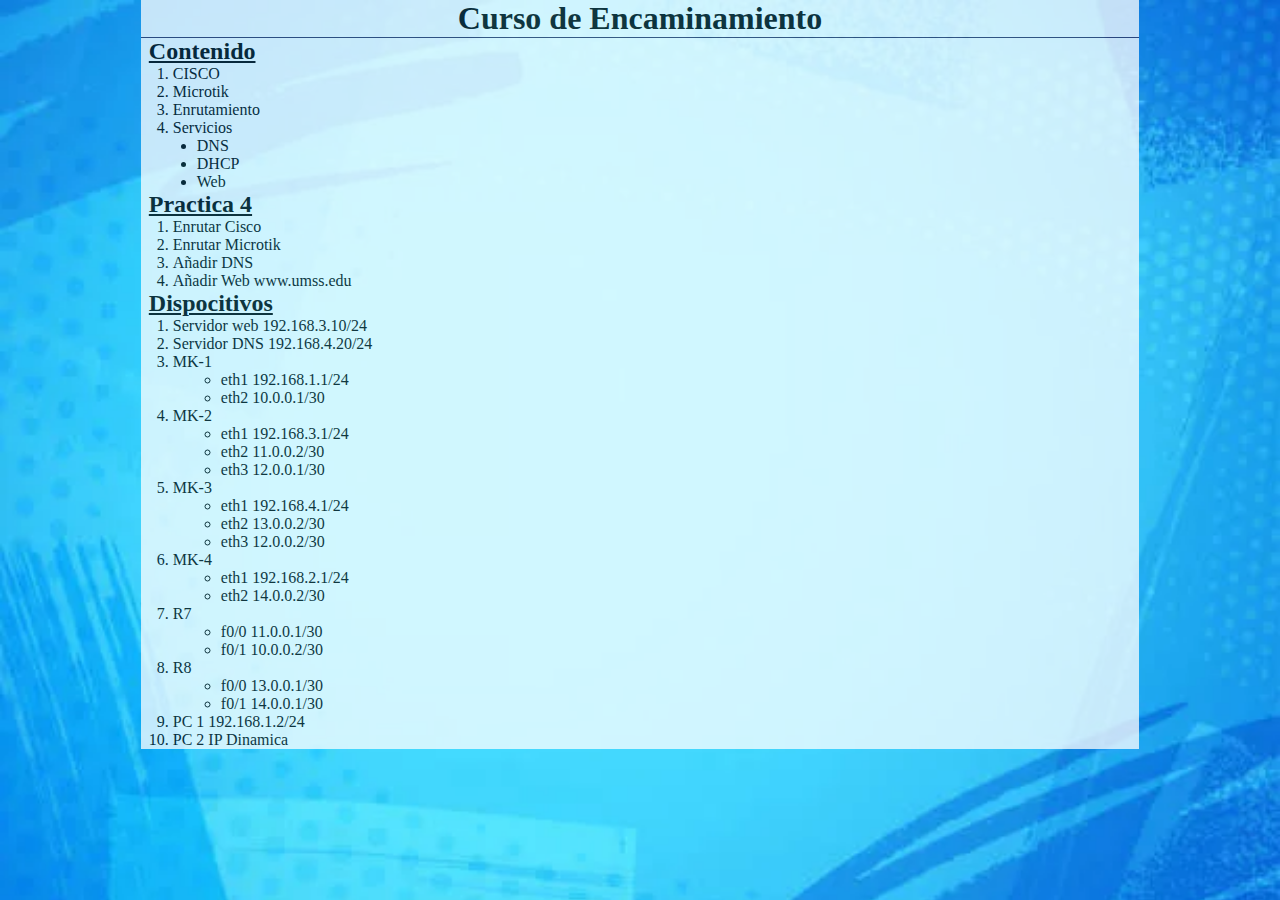
<file: helper_files/index.html>
<!DOCTYPE html>
<html lang="en">
    <head>
        <meta charset="UTF-8" />
        <meta name="viewport" content="width=device-width, initial-scale=1.0" />
        <title>Redes</title>
        <style>
            * {
                padding: 0;
                margin: 0;
                box-sizing: border-box;    
            }
            body {
                background-image: url("data:image/webp;base64, UklGRpwyAABXRUJQVlA4IJAyAAAQEwGdASpkArABPlEmj0YjoiEhJLXqEHAKCWduiHM4P/RZnUAWoXcD9YfzThU36TyLXL/5dvfnm+Zr+c9FP/m8hn6VhRnZtZcJpgH4AfRD0b8f/8/5XroYVXZufH8t33vS9/Zf/x60nSB53XTyN18yCOZf5tzM3+H+u5PTlH///6/al3T8LaEHbR8unn5Ni73WBUZ3Z6vpBW/kqQ5aPunYLv91xugblq1BgN1rTPr6Zkg6v62Pvx67NpxWxcP6nWxgt6T7TsU+ZwrcBuO8CrzNfe6vAOlXPHZ/gwIPeeT0zGJxiZVNIiYNVON09q5pbxV/6txfm2JK/JNm+ebmlyDsGoG8vNHn+3ShsD2I4ESqET/fnyymEaSMZoFo0PRtzrsWHxv02k2Fr+uMJCKJM6DKFhZ5wkVR4QUSrgSRMEtcE5Q/[base64]/+tAwfIDlQbcYa3w3E1tDbXopE79PeFVFHG6lgqzCyzV11gJSbdxqdl+2kkZs3kczNifoq8WGE7fYcOZzq8gnTWqp5lqCIajh8jfz18OMb/[base64]/FJLUXp4V3VkRnpAadaW7HoKsCmxqocxeP78x8QvSvzrgdL37Eiw6LlmmdPtTYFPjOnO/yQaLIbEh7gY3zigimZkxIMxb3452ZzudSQ4NvTBxoios/+5XZuU0KVeH0DGrwZ59PXJE92NxWGue+dJGUexbgKAqRzphYYVxP/nKNJNUM/0tPsd336SQ+ogvuipfNutKO5+pn3FAw8vTWA2BSzCesRoiLVx0SFQxWyFU/RJ+5/+R68cu8pRlIHKnhN71RLuNHLYJU48V/4V+Gi7tIHbBSxse+VYAtX7hU1Xvvp0UPwe5WQK6Apszed9bGhAN4psl59NKQPRIZvMsl+uGPK8SzO3BkHaCKMxJHuGI6/X6Phl2E26WYhrmIWVpGiItXJcAO4kmuiDXObptc7K9kOa/zkektEmfeQfntPHXGNSXYtPYJcZGbzvrY0P1cC/4BoNFdH/UdTTO/7W81Qu0Cd78qcqhY6iIPPWC0dpeCHYNhhqO0ytcjmo1cdCABEYBqRcfzcHqOK7urcA9NsohRlBQOjLakm4Zrv+qHN/QQS5cm80DcaIi1cdD5QAIlog43xWW8mCVJFHAhq3CZG5OXt3KG+XLb9lpRQI9vLXAfcjm6pVZnnfWxsUikUD9cxSHZ4aLAyZujlGROvRr4PYa1fZAB/[base64]/O7QjCf7v2J/66VKMD0v9oQE2m375MDIl/uvyYmXSjPjCA1CnuX1ubVN0/ZZvnejW6sxt5w9ZtOsj3JifkAI+m6by5Ra795bcqURwSv0eb9qvB4/+zqkyXb/tD83XgwHKEEjMmiv1WsUIYOi72RpF1YCaj6SOqJCAJPn8uOpW2h7bSVObzDrmzEWijgDvkI2kRVBqmbyIHHpJSBGjR8RHKewU1P9Mzc/KOC0aSYH6QQ8baU2c/xXpMiud9gdWVVM+Wwnh3uv+INbIaI/ZXe5vrNPgYfcws+aUJb7xo+X5hPl9UMecnAbQO40JB8nXr01JAfEcfHoNUPvlO3H4Fe3HHjH/ewRAe103oFggG0xdOyl5c49XD16NS/aQyrvrIeWhR/ZeXC9Lx/ben72Dd1reHXOdX/LsObLuLC9sQKQ7fOiTkGOMd6/PkKP90m8Y9QDISQntebImWRJVJ1DSfWeIMEHh6pG34CNoFfi22r/lE7GuQ+iGREulsHksbVbez0N+n9scR6jKY7yiNChbWclHaiULVsfE28+ce4LYhsv+wvY5SkOWaVPXKEGlC9eZ/ZpYKDHgMuulrOv7uGZOQnwiC6C875o2K+DL8OYqbWCKtehIinnBCyCqPBTx8Q1JORhxqhIN9OJWMobDsMJMbhv/NaMx6F9s+vlYrnzcs3JmTpQIaFhN3HGtuP3EN7S5tWaOgan0xN1MpaOzusYtaGD+sbhSLzp6l/X1DOyRaXcde3eaAo8EzG072SPiYpl4AtGAAP686U9tRouhSULXX//W696d8qj/jB//68b0Wx20v/Igyw4bZe5O3KwYIPdoWErRdVNGcYUbITwSIFCzc+sPqsq9SZplLR8TPwxIyqLAQR+76cSFy1/fHZc6T3Ggd3F8Usy3D2HAMsuDdFxYAQdLMvHDhczvfReQYRhDXFmhwXWYIL9OccLHe6nJXfWuAWIth+rI2dMUtnW1sqsCk9ajE4aZpAuuImdkSI2YVXf+XMZpi7aEkVkC/9wTZGKQlPsJuLCvzmWcYiBIpT4aAW/r2tke+jnNuPgjHRyFxxEO73HrsIudX8d82MdXMApibbYxOsoEBejSdogOcmeTkYkCulKTjbVyyYUL/LxZkXy8Ar+PtpFq3du7C6v3ENc12+BLiHgAT1MSnxlXAd3ltCgMk/0xXwAJp/SyI0ydO7wuTR2AAbcFjMCdDfXrhhEQ5R3Nc/nuxYAqeEb/HSnL52jJRzL2hfek0qx5ovptx5SCRPC8P7i6oLdkV0YR50IUYcpF3k6vewsFzMcz7mGLMjMOBukp51ZzUlgnNaXCSVKU5QXEZx2IdVcxi9ygd+aYNyhzZUf4NikPZVEAwW+xQ5xLCTA8yIU1qRvyX3IUvFup/JK90HAUmLcbdcMl6TUh8Z4WlkgjMLDcdPRJpH0OeXZIr/hJ2+VndH4GRcaKWDV5c1AgvyjCql6YZxnOtLFGXkfzCzQsXRx++xKLIfBTJGbA+/KzRO7wIOajgSAJpzgTGOXPnCmbEGwkrVoS72HUMLckE25/F/Cs2c9dAtBqk6/4e9SytkVJUzc6EZZPwenlb7hmaMDhMBWP/og+GZZiyaYrv0jRaUcitli/hOZ3ng9mGcEZYtfkHB0XIs6DYv3iqmu842RX6SEpg43rIoHR3LLz10Ot0Uu76k9hc6GfRb/fU0QmA+ZiIAYdG8N2lsYLv2hMzBo5haqTZmkDMkqyefl1I94XYruygEDkZdsUeC6cpOwOSTQ1j/wvUkmqcXBXv3BCZ90oaZglOjVoRmBwqn5Oh/w6XVIZKiu0P9oDT/LCgM3tl3RbY2gmTem+v1NEmY8bq0lKuBeaeizw4YP5IdCp+1LrWVdm0GSxO66D9DGrtmG4xPSjzds1WJkklS5ZsVNmYOkoxS2mmzYAfzXizgCGx+8f+FRA44NroT61g8Ms9K39Zb9Fj09nTw8YH1Q5HPyxXUvOCiuSLBUs2+IYQkmz3q/dNvQGAGp1M2PUIUxQ2ffYOwbYwV9drwglea+xzXbgiLMm0sDMJf/[base64]/46/N+B6dZ2Es5g3koxaqTuXAmx4NXrHlUlczqJeixDbiaMv5JVKE1Fyb/Tma9mSzbwCKkv34jc7sWD6GKa8bhysfE9nr9PI2FVNcbO65/BlZt5tpEupjhRKzYG2iNLu9gUG9BzT3DcQYiBTBsO/l3qUMH3Yipvwynec1A6k1gkYjpujaOx6/IE8Jp6mVZTCBW8brJD3INtaHWYw5Hek6MCQ2DBxcOMKreKFoKNcxF/[base64]/MQM0BHejA2wAZdKWyZfDWxa7ImQPNQmgJCCS78kIBAsvPz2sG/xQbIwzhl7LKfRYuH9gkqYlEiPomVw3k+I4CPGXl3Y3D5So2p5b2Sp+do7N7TronBkkNEcfk62Fh3HpjPrJSXfNxWIhFRZDk5//r5MtiJhLUbsw4F6OaT4PzazQlV172SxgE8P0hHYv9xFgfdSuKj6F6a0gb6eQvMsxzBsuj+iWrykFHE48AKzz6LGKTjD8/CwSURFw6L25dmK0W3ekVgvd2QkXd9AefwWKXfWGPHvNlIMmacDOOFOdhbkGohtaEj0P6a+sjLx8ECY+4PTC8VX5bobvACwF4gjBxLbECZY8MMzGOVDWVL/HHf1ORHLZIHlHq7hPh2YD4HGixx/eIOwoTk7RrlfS28C92dclnnfeFF0sY0yG+Lo2O+iXP05J32CJutCZOzhBvh+/1Sr9vZ2UFeyR32qo5iUt/3vDKpVpXKUGVDToyAUfOruwos6Y15KC+R80Dq/PeIptmxvFsBX/o44l17rYFdAiRDLXZRSkcmg5pKkQBHq2UBlo+1j9dTMijwKeIANMxFji3nauQeebSyiL1YjXRDtztC7Y4phOf5UmKIsNW2d2Nr+LATIo9fB0ZQllKobCt9g6frL0IhBYQnkyFecgDurU5sT6G+Njoiry5tlT59U4Rnb5MXs/2pjuor956hzCIUM0xTGdIH4Bmn1n9aVD0MuqmV1fHOQjgwGC+x3r3KjfDdByoAEAKTck4d/YL13GOvhrv6Mmw9OggLlawG/gbDBHKEDo+VTn1hdpCYtOOKa7462/44ERXIeh8xcBh+xokC5aWI0W9o8wNV95NHtkXncMy6zdZmJcWWbC5G62FdDgG/lFzhH8fl2LzMOvjRQEfbz1Y15fIdAAm5LlRrvrMBG6vEIvlY8vDjjRAHzUbJoJPiCixF2EqbUnWokfmnsrrWWmffOgweitpEvvcTwFGZvuuwv7qs8LDbzDC/I8xNaZlnIRcVdHi/0tjwlpiI/[base64]/otsZP41OaXU2yT2MWmqM4vc3JhBY5LLWf4OLgRGIC9tLaBDyUXboKJztTY802gvMzfiVFqS5790I5mnmf5u8Ml5AFYxrAwkwWJ/KFQ/p4l4rHNeY9UdOnp4wN+trhNilzlW0oDjGz9wsB2VAcxYdy18/vCOOOeTLnqvcDefikOIgMBBkvDoL61JxacPibgSA+cyEp4fKHVEDTyJXYm5f/okivpyQ9iTGHsInmE9l6LmLFR0bUFyK4HS0qryzPbS0ruelCF5Z6/0RgmiwzyjvwyIMAmBZ8uueRHoGl/2Rhd9sVWdIpqUl697s/MIjbUzG9Som5H5BG2JFJI9cEl7R91iMWBJ1rZsSLQbb0OoeS7o6BiO/Llv46pd1GtFLWTZbhh+dnkrbkQlzOkxhmrdY7/u9AVMEjhGW/necd6ugA5HnwO2UeivXevWFk6rUnyb9mWZBcxnYh0rtO2l7qHZYTPzHSEz/BtyasSXKLKAuw5+d33yfJFODX3FLlEwEvtMJzIBQcLAZYI3ZqZeImcTb2K13JZSNSPK61CiXjUdzp4EOf+9ZVQybDnNeJJDWc/Duj6z8n26UdJRqpE69tWU9wabyksoZcnR4Cj0ibcXSHVEigsMleIUy994KcPdcR6eTrYb5sIwOCjHtVPEC4LrvlNfoWbSwUSEA8w/ysW7aBg8cbzcK4tdHC+uB70SjsZ055RyEjYd41XV/r9SBWWIBSboWfdWc2Sy0/l9EQSPCd7jdNON2Qyeuwyzq53FQbvIuq291+dqCztpQta8NXGAcawRZZhvgGWp0P8/cOrxSgUxpBhUeVqDFNSlppmNUjC19LTPCnR0rI4wCVJsCaZgrdRlreVW+vyiqqGtWqEF+viMZEpozaFwdTqtNslEWdzKD8UpzimoOR1MDQvQS3yd1dtNT9kgP+D7BaN1plv+oKVTk1KR2E5Oa/jjuLq9GDDTV3GiELezmQGHQmlSPoPjSFtBPYFZqdTBuKy9kFp1OJGn7cA26mlWRg93D7R1hC1uiHxhp5GPgmLN/HwBWZleoswa7Vh5YJTffwVFQ1bPRSlUTQ+Y23VLJ32525SWnQfUXayWW7cVTfMaGQTh5mn5cWWEBAZXpvE4Xg4tJhs6oL6/rzh90NLmbbv7VW+Sa6HYDNvRseU4lC6W02Pwp3p21FRDa6jGI0sjVThezE4RzDS3IHNkDC0MwGLiEyGkFbMWxc5lc4w//0V0LKWMwKIcNUFLlM7KLpoRIitrUtAq7fXtcSWOQLgAOhL++KIH+0UStQnSPbGoLw9efu9tQ7q9BtF+EH5EuV0ANccS0nUDgwocdQG2y2g64K9tLOHAAvbyarRDO+XKortWpe61gX8bStejTjAZx0MLtbD2tkC5fyob86rIS3smGSmCXLykgpa/Hdtvel+zeODhIDXG+8xkBv9d2jaLKIYGSWK+DKfHrE1lGvAYHmWEDjSVdO9uPBsSFZjuBabeDGA9wlBUbCMEzEW5SeGQgJO8LfFJHXLIf6orhFiMbsDWhT/bxIw8h9w2uhKCduI/gDD1ykR3g9klRvMs9CynVvTE0VL/[base64]/IG5GAAAAfa6cDEtVL+1HoRReaPs9eYFPjKU0hjTnyVlkEtLLTXK0WUGlptzzFjfNdDObFxIpmKBjA5Xfx/vA6WwhsoRS4XtF1cOnWhXHnv5J3MUXk6WOHN3lSB8EnS1LERmGPnzz/rDL7bJ46pxjGw+l7s2ldZWV94qx+t8SNoKhgG/9D7nye/ffMf6Lenp8zDtbCqYzhiC7rZrM34v4votMefSb0MJ7DjAuof6xkyzgU4xOzHBXuOXTtt800JwzErKaMDm4v74E1LJ+mTLtSIdKBs4vccLu1l6RZ9P/qsPTEuUw68uOAQ+4WF5pD5QicHo7rfeaMOzFFgQpf56ADt5aiaKmdMCEpc5S0TMvO4RE0th+I03jJbzHbFHCLg3HrpeEjJIDCCnj71fwa8+FqG/Q/jdldh/+3BjM8+ABx9SmzW8E6NlA3iAq0cAZRJOMaiCOtKD9H6dWmh8uaUiROqwAIktXIvwAUkwRnI851J/[base64]/LDj8aS7wD5wKLjCGSeuMqDF5aA+228a9ZIkeBgc/nBgUuNfdF877w88BtALQS+HiSjGDzIhmqx84hbfZU9PxrLAUriKV546q3pm2HOw9ihN/2RaEbEIv2TMM0uZFrdpk8Nzpg1Dh96zJ9fCHyhdVAFFo4amJVO1xntXrvvJlsbhriLGF7vsoJNyXPx+b7215Tuiw2qO0FMfR+S/BFopT6Dk4Fj/PSPRxtBOWvclk6AAAAABllz73RYZ6XdpqRAt4nw6U2MPYX+dfzAQOLmx+VFIu3IUIOUa2agNP13w6gAFCAJKWETZVS4eNRY6xNSxY3fkvIsI51sQC+0toZC8/ChsRfoRdv8Lxq8E7ERW7EkA7KABeHX+g3urgsOvSHaF+Wkdhrja2ua1PXwbYT/wZj9LOzrLDnyoS9VXi6PumG44PXIgcTUy84rR8tuTN7jkvur778l/[base64]/rKLAX459a9UuUaYnuZ9itnnZ5IERYbIBpUG8zrJJqRzs6PxPEUEa5Vz5gpSIwIskpa65us37/E/0VE3WsSEXaak/ZDx7Yc9fAEvJIUUGhOaIP5uv3NvdTWag7GHxJ+aaawxaaeIpMxq+Uy8HBOPwXuCA44AAFw5UvO3ne2OBHGuREVV/Et+vtlRjKBIfnN9QEg3KEZRw7WcVLZBiFgrCHLZvjvUolRtDg9opxMx8RLgr6tuRmG/hvfl8rO0Qx/TcRKnR80geqWuTkc1IBytFq6+FmRV3CT84ZGHbxHVAn8fHLiEQTaFmqZBwDyvyIsXflFSXJvDnS/6cX2GnCEysacYyeSNT5axZmboaQxhT0r2RwTwpGldxsOiKlUoC8AWuzcACtyYCRyqGQi3j62aQRv1pUKNwAa5WRVxfRz+xdxF3Etfz6283AzDEGAM4WAZg4E4a4JFLBKls/naEsdnxBIvhhMWY4fsaraCcs0eTMDkYR5ER8huF9FqX0y3NOEsjgATE8k78UDEO8kiBJnuxB1N9SV5KSA7Brc4DbCUauSKrjy6oD/flDgRV8QdsGfnfndRgQkqQKGONxScttwKFAW3Aqbh0C/Y2w5Pp6tOG6w2GTiFWOeQRxhe2E0yAnidy3flwKfh5bNXla0qgCyRXysqXijHPjy8ZETEpZD+eeJ4u4cwLkuCFJNZw5BBfeG6qzOv31EUV9IGgf//GvoUuiDeXiWG7Kh+qLcFg5NP6+cucQIvGO+/TQBPyuK5w1FBzG+BG1zTJwI9VYdHLNue14o1cmtl2xF7zhuiaxzTkrlxEnvOCPszmJOUcoh5DdNZsVN4fQGh44F/KvvrVKpNKUSttS02kXz/ybu0FJdYfHoNRW1EMqjyWgSFOjZiai81JOojegE2Ro9D5ba5+M06i0AAAAFB4GAP0JmYoVbOfjKS1dG7ZXR8yRwn2C3ZJ7Gq+def+oqJlVcp2tymVAIOatp2npx0TfjwGCV5E2YKe/[base64]/Xr6qeSpOtlpp2cAubwWAWuekWJgoDpvUaAeey6lYa8LWLHHvBX/cULxVANqrcpEhCU6c/xoHczyIeKfXclMVDJlBs5lFlpEXoVNan9TpbA6WdBkSTZcfOzjMhkITbfDvtcMZr6y/5h8NgQWG0nuHAxzpiN8ClDwtExL7NDVCpA4+HlvD+xrm9kGRuifSoKRtn9xTjYKOrjNT77Vg/Zp8NrvnPYOyphUwtWo8OlgKWdcX4GsQy7Hnj2wXufHcNxLRRQt9nHxeyR/[base64]/iBgUHygpQ/wOHmo6W9YH7NMsnOp3t6xIbyPPK84yxUwVVV16PDP0YxB0fVotxGGn3PHDVk1UBidm5Ok2gBCxR77Ks6kDHVoD1++pRGtsf/Nq7xeQ5F9t0TT4kPm+PvR/xthoP8AGKFXw4e+7rcCRDZwKngAOH/6cuZpUNwx4hk9CFaT63sSWVG8MNaSRjrDDNJFLvBNxXCiETVIqigHkbzfrfQzbit2uzAICeGo9q6xiIBDsKfm5HYtiJxAL6mW2t4oKHEkFy81Qs6QLP/9LQehS4HCmiA4A+mQoO3zw94bJnkig3y0CQktekxVkhiY2g/uhQX0gEy69mLbjSbKqbxBzrgRzsESv6ry5cfesklcgpGOQhL/gCmOyekZk1JAVU5pbeLqfKR66D9i4nWMJOzqtc+BLYOJOieGDhFfU/SWRYxsUklfqtgG/9HYQf15IZrPUwoiGTobIoKD354L41ruZYKJ6iOadmcmKWSOjPj+Ek7JDtbGw1sH1DUSM/[base64]/p3tQu7npJbclbI6aNP1KUbkxR5iLuxddkcWGDQtF3xehyKCHCRyR9Sq5+YoU6i/mXLSx6jwhFJt8WH9DZrh30u8pLsPWuJbkSKkU6OvNyZweCpw5wIOJKsUFYO1b4YT7+3npnU9vV+QjGJK106HsnO6RTjibQ7mK/JDxetXYmay6yCfWakI7FLKFhOA3YgZdrkz6jjb+QYIGzvcsXOsbX5If4U2PvsIGnQLnTy6ydig7h1dowxPjkuFwcTBSORNfATYY89pUGVg6L7GuFTZ0qGEJ8DgL2kkpGqHnpcEoLhA2m0Y+5sRm+4MZcPtWVlDtGeeHjhKgjc21TlxZw3EZy50ytv4VXbwVHjhyd5//Ys0OpmEQh9WSoX9urDyL3oNG2RcFmk3fk82Z5x5ZBdXrq0Ornjpd8PZSyl60s2Xk4+0VzD+gcLF9lZPBC64+LKvmWiYlcoNV9zqvlNeNUT7naYj9cDnOd/qZM7NI9kFm+qIb9KXSqGoGm4hqYgo4f1I1j+iYRGuvxro5xR8RTwiceje1MYhvoTiGr/2yW89+7gIbTjlz/svC4yZRH2ItJfRHiQBHqgzCFue7FEUmA/eAut8VQhep8oF+Pvxi4sp9rfCIsi14CAZnpbE1Y5sfeP0G0BQNk44XZ7vbUYnnfl9vvtg8qbY7+N4dfdW9XgywXkDVB4Nr0RdSkQEXxAGJequev0rK/2+PDIGbG/f2vy2cLXz7vuWMPkUdbb5Vs+Q9+reucjdYPipXq0+fpHtmEavR9vkE5AOqrYgOhZANiiVeHa4jAJRpLKE8GFM+mTf5oWNbY1iN4uPm5b0l+Dq8eQjxgawZANk3wBrYME29h3Mf6CUtCbE6VtJLdZXEXnZyHyBVun6C8XfBV3t8CMBdR6x+gZ4n8TWQxfRDy/yT1QkUWLGvpjp8rosfuVuEl/onPuwvPxNEF4Nv1xIkidyRzKq+Jkmdf/nWAfRmwICAEmRYyety4IPoJJ7esKcM1/klr8zCr+fc1+OD1R0XnabV0loZtwkI0bP8E4JFZp4GNXFyPbor22gvZHRGbKDL6qDgJjKSbXnjn9VUM9wU6MWZZUuWLr7pg+Yr3Wt53c9bViwMIHPlkqBLSbFCTv0Kpfjatn/OjoOlbDqZOT1IeXlLqambCxmgSiRjkd2Qv2nf+mer/dc3qhTr30fv3KrrjnRHqQZNo5veQKjCvvm62QMRHw/aPFB9fQCrlKGgy+Xug8wUVmKknxkvk5Mhlx84ED9NonjiR6FBywQGN4kDGgRIC846df3FDdMUHqkU68/tajG692dl0audfW4W7Lhx7Pze7KrYYPAUpnOfxcWBYehIUVU96jL4bINIEmgNL/DdPpA78VpGGH1leiqnekPj6CWQRKR18t7nTBDrb2+LNWMzlFoRTp+lnWeRxaU1DxaVqU2xbKxpZChyn8uvZsySB8mY1j5SF9XFhURDcnGn15CCOl8xWc2IEoy7a4erDbgGvAFn44zLIjVqbZmtXyDELubl0nGfHi2zn5nteyNbXu/Ogez41xUjsuQmpvNfYr1zMPqqdWEnagp+afI2b0LVPQiJhfSbJkKJPadRHMBiDtnDfNUvpIa04JQvezfD3MHYLC9jWapg1f5Ol+s1/+opOjQ9LM/8NBNyJ8y1pFZy1C3BFhgNB/qTILD7IwGn+rzmO9PkFTbYeum0TywEL/PRgFsS3iNMyT/MYrGNQsQ8s7Bcs6f7QiUrBjmTE/6ubepbQSn/t2RQ8WUYy+gBB2nzAyLsOAhKO0N+fAuJ7Xfs918zJeojPShF9tYpTfTBrfJFeaJPkxAh1/LQzXFhb6pA8X7lPMQ59AlOrEh2qbEgcrMqG2cvMIqzb5tYCfAYqpI67b9/3CcAbkq7N4z9dLbNs97u9pTf5385MCJPFOL4DKuaPS+MfCIBg9dU1GM//X9FFjSUxDC/x80KRrHnT8NdDIIWH4xxzf9cWe35SnPkQDWZW5ZbqtSRbQWfYuMLyuO0WE1fUzxMcJBx7g8yCh+AG5Ejjgr9ss34IBUqsGBfAQTOX9WkznR7qUhbRCZATep0AGBT5JF0mij5d8jdRD6SzYvcqZi75ZdqmNf8hazTschQRPh/p3VtRkxA0t0NkfqjQuX5yuMlFmeV4X5HgHswjkVgVR2BxpmXHFI+smMChDQkx7LJIWSUPSpyIjMYmKBPdxMTwCq0YSM/jD+eX8GRNUU7R9mzg4W9N9xBV7sbMw+dAU7JiojIJHu3UPndVXRAV3gLWh0NHUAZNSH0RFppexOAkbT0tm0w2Q3qSn2XJI2i2/RxftLGo3wYHV+AlYbNEQm3+lUR1cunA+GTvnfOWVU4TpbbnyOZRemNLIEqRXANsjg3fH3pAWavle2HiYzgaNf2v2eqDIMAketeGHHm9oLWL0GLElSVdQfmVUcoyibBFl9lhMSOiMIx++kn069qYPwfMLOxKSr5YupY5aCpUe7M4hbFgF58UcMYS/OWctM9uFObaO34f0C7sm0dBzKOcW5Mwuy9nH/olQF05wnhaa7++cQHAyv93+4v6mRefip2lOh+dUziCwi85/ppjntu1iApdt8XZTMXxWH+EA0MYGw0nGmmZgpBM6dij2zsR5kPbHzx7tuCHOzDaPbO7wovWPGOzHi+UTsXG6R19R7VCxupL9+PWwlZHB/a78rklhSvLITob+d5jMfHA4QC48i3L+7N/6Hsl7e/PTAuyptOqrdU0SEmuDFpxTBDMY4bu+MUU1/Da6Y6nE1Q5EtI42mIyl8Zqva1TfmlYuMwbBy+l9hnIRbK589szFH9s5an0GJuLM+gd78W0zTGM4BQfpvpjpE9Fs72SI/[base64]/5cMi24/RZu/cVFwwS3EmKgApfjxepyZWMEmhIuE8htXfGFSJpkse6saDIFXRlnPsRrL3/2jlyVmNHifdQ8uwtoBA/hd4me8yj4t8RM6YVDb0nYArkE2IIQJFkLkJO2oGqrBTPSo4o5X7RcD5nTPGFwfpBMipGfzdwJiHOuOt5Av9aKDCa/a43PDwhYZcu3dFGLi/x2Vcy3xhvUNzeh+J/74Noh4P2zhBXGLKQi9H2Y6UGuxRY41n43HGOt3bjkSJxZ2qJ4T5bpDdon2PbFRGfqDOQoFBE26vodqwp/Ynajklp+vBCC59G3tOC6enwEnT4yF41u7AAjrqkwF9bXvajLbRvQRwr9JtdqQ2Tq3j90yBBvGrJoho9wKaRX8/w1MrHRPCHUAWUzUjg8r3t2+d+xoURK3jdpuF0pbxfoTOP0GVFoTOdvmCEHN34pPIMf0nODXJCFfL/ZeB9oBne1B1+WImupAbwhPa5V8hzrB1rPDdjkVz3zf3YwCTRNWZ6jp4u0qAA/1Mh3EPZoIjiEKeaVGkMIRw8nZKku/+9oRPcPBm33sdHoEA1fAM7OxudYNOdAvvh6BAiwyixEe8Uv0cwXyNLQDsXxOehmjh8isChKmxvhDKRmPF/BmoTGx/ZxUlcWbWr3AHlQdvjY5+EBoEermqWUwDb06dlE2rBdgGheCecbrwoaezrDT/al/MKEmPLQs1XnSHxZOzGVg+dObw1SJjs9g3gEpHO4oi6h73quEUJSZTxlcbkejIK3ZwXFsjcgTVsdGg23/S5n0NsiPnhECWXs7NNVj23riW+urC5UD0pDN5QNre5SxoV99/8sgHGbAahSvTdt+LWTISRRRKvA0RYsWc5k81EMnUg8+A18T2LKfgQRL9DZJc6/QDlA64Po3kl3OHdRaaJTallAri+kc9x/d2z4JVXIVeA5IxoVJoXfwZxWk0RsGI5GD+IJYtS/tRpG2j2BLdfwDaXSh/mH0BI4fR1BTT5zTNT+6IuML2/fTThtHXfrBJ+klMIMY0i2b/hE5Vn0cTVLzmwEfW4dTafah0ixnKh62j9ORYRMPwj2a6Zu/ydrkXiqvlzC5mEzBdnzN289ZodBF4AAA==");
                background-repeat: no-repeat;
                background-size: cover;
            }
            .container {
                width: 100%;
                height: 100%;
                display: flex;
                margin: 0;
                padding: 0;
                align-items: center;
                justify-content: center;
                padding: 0 1rem;
            }
            .box {
                background-color: white;
                background-color: white;
                width: 80%;
                height: 100%;
                opacity: 75%;
            }
            h1 {
                border: 0.1rem solid rgb(48, 49, 93);
                border-style: none none currentcolor none;
                border-top: 0;
                border-left: 0;
                border-right: 0;
                text-align: center;
            }
            h2 {
                text-decoration: underline;
            }
            ol{
                padding: auto;
                margin-left: 1.5rem;
            }
            .content{
                display: flex;
                flex-direction: column;
                padding: 0 0.5rem;
            }
            ul{
                padding: 0 3rem;
            }
            @media screen and (max-width: 480px){
                h1{
                    font-size: medium;
                }
                h2{
                    font-size: small;
                }
                ol, ul > * {
                    font-size: smaller;
                }
                ol{
                    padding: 0;
                }
                ul{
                    padding: 0 2.5rem;
                }
            }
        </style>
    </head>
    <body>
        <div class="container">
            <div class="box">
                <h1>Curso de Encaminamiento</h1>

                <div class="content">
                    <h2>Contenido</h2>
                    <ol>
                        <li>CISCO</li>
                        <li>Microtik</li>
                        <li>Enrutamiento</li>
                        <li>Servicios</li>
                    </ol>
                    <ul>
                        <li>DNS</li>
                        <li>DHCP</li>
                        <li>Web</li>
                    </ul>
                </div>
                <div class="content">
                    <h2>Practica 4</h2>
                    <ol>
                        <li>Enrutar Cisco</li>
                        <li>Enrutar Microtik</li>
                        <li>Añadir DNS</li>
                        <li>Añadir Web www.umss.edu</li>
                    </ol>
                </div>
                <div class="content">
                    <h2>Dispocitivos</h2>
                    <ol>
                        <li>Servidor web 192.168.3.10/24</li>
                        <li>Servidor DNS 192.168.4.20/24</li>
                        <li>MK-1</li>
                        <ul>
                            <li>eth1 192.168.1.1/24</li>
                            <li>eth2 10.0.0.1/30</li>
                        </ul>
                        <li>MK-2</li>
                        <ul>
                            <li>eth1 192.168.3.1/24</li>
                            <li>eth2 11.0.0.2/30</li>
                            <li>eth3 12.0.0.1/30</li>
                        </ul>
                        <li>MK-3</li>
                        <ul>
                            <li>eth1 192.168.4.1/24</li>
                            <li>eth2 13.0.0.2/30</li>
                            <li>eth3 12.0.0.2/30</li>
                        </ul>
                        <li>MK-4</li>
                        <ul>
                            <li>eth1 192.168.2.1/24</li>
                            <li>eth2 14.0.0.2/30</li>
                        </ul>
                        <li>R7</li>
                        <ul>
                            <li>f0/0 11.0.0.1/30</li>
                            <li>f0/1 10.0.0.2/30</li>
                        </ul>
                        <li>R8</li>
                        <ul>
                            <li>f0/0 13.0.0.1/30</li>
                            <li>f0/1 14.0.0.1/30</li>
                        </ul>
                        <li>PC 1 192.168.1.2/24</li>
                        <li>PC 2 IP Dinamica</li>
                    </ol>
                </div>
            </div>
        </div>
    </body>
</html>
</file>
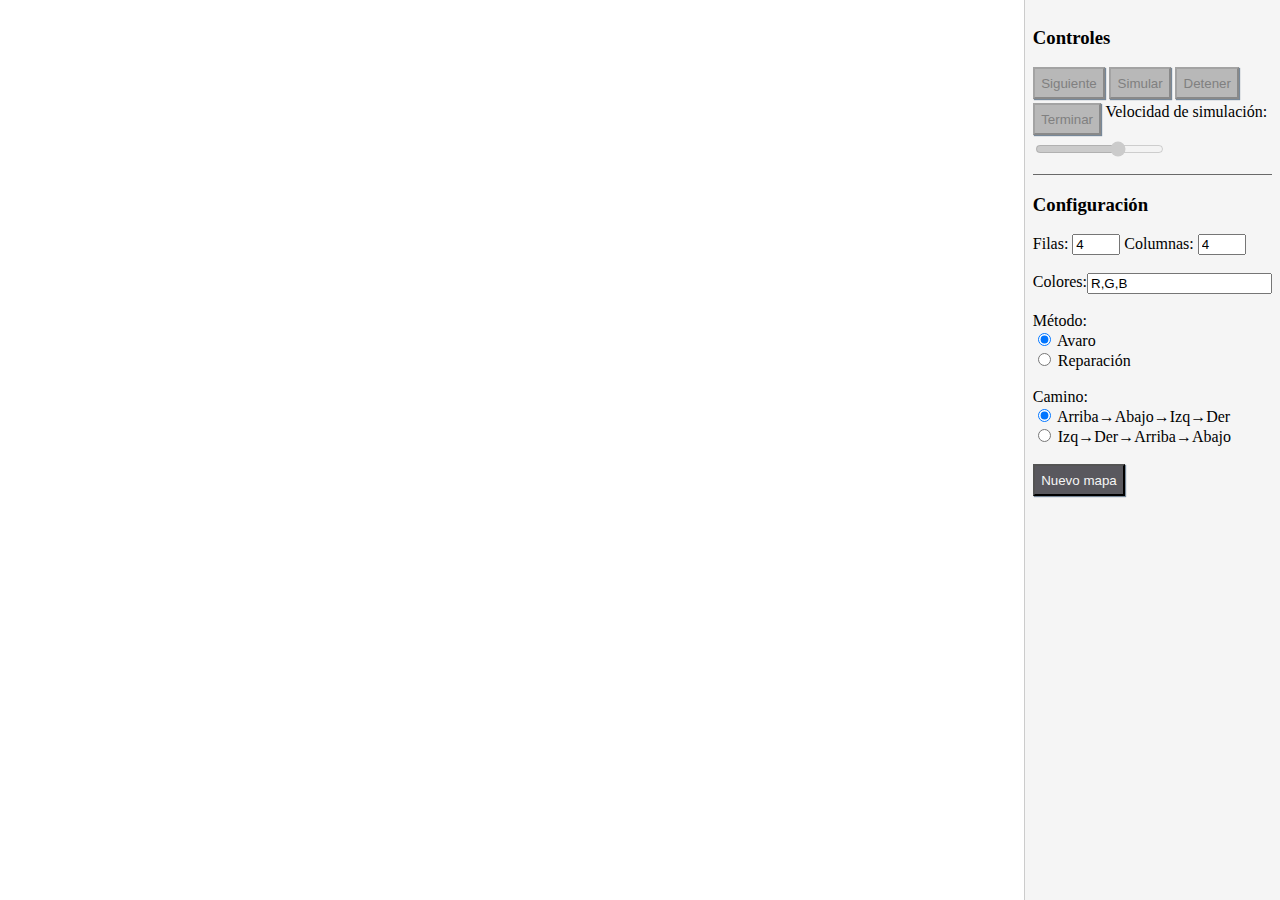
<file: Practica1_IA/index.html>
<!DOCTYPE html>
<html>
  <head>
    <meta charset="UTF-8" />
    <title>Graficación Arboles de Busqueda</title>
    <script src="./treant-js/vendor/raphael.js"></script>
    <script src="./treant-js/vendor/jquery.min.js"></script>
    <script src="./treant-js/Treant.js"></script>
    <script src="./mapa.js"></script>
    <link rel="stylesheet" href="./treant-js/Treant.css" />
    <link rel="stylesheet" href="./index.css" />
  </head>
  <body>
    <noscript>Habilita JavaScript para simular</noscript>
    <div id="tree-container"></div>
    <div id="simulation">
      <h3>Controles</h3>
      <div id="controls">
        <button id="next">Siguiente</button>
        <button id="auto">Simular</button>
        <button id="stop">Detener</button>
        <button id="finish">Terminar</button>
        <label for="velocidad">Velocidad de simulación:</label>
        <input
          type="range"
          id="speed"
          name="speed"
          min="0"
          max="3"
          step="1"
          value="2"
        />
      </div>

      <div id="settings">
        <h3>Configuración</h3>

        <label for="rows">Filas:</label>
        <input type="number" id="rows" min="4" max="6" value="4" />
        <label for="cols">Columnas:</label>
        <input type="number" id="cols" min="4" max="6" value="4" />
        <br /><br />

        <div style="display: flex">
          <label for="colors">Colores:</label>
          <input type="text" id="colors" placeholder="R,G,B" value="R,G,B" />
        </div>
        <br />

        <label>Método:</label>
        <br />
        <label>
          <input type="radio" name="metodo" value="avaro" checked />
          Avaro
        </label>
        <br />
        <label>
          <input type="radio" name="metodo" value="reparacion" />
          Reparación
        </label>
        <br /><br />

        <label>Camino:</label>
        <br />
        <label>
          <input type="radio" name="camino" value="abajo" checked />
          Arriba&rarr;Abajo&rarr;Izq&rarr;Der
        </label>
        <br />
        <label>
          <input type="radio" name="camino" value="izquierda" />
          Izq&rarr;Der&rarr;Arriba&rarr;Abajo
        </label>
        <br /><br />

        <button id="newMap">Nuevo mapa</button>
      </div>
    </div>

    <script src="main.js"></script>
  </body>
</html>
</file>
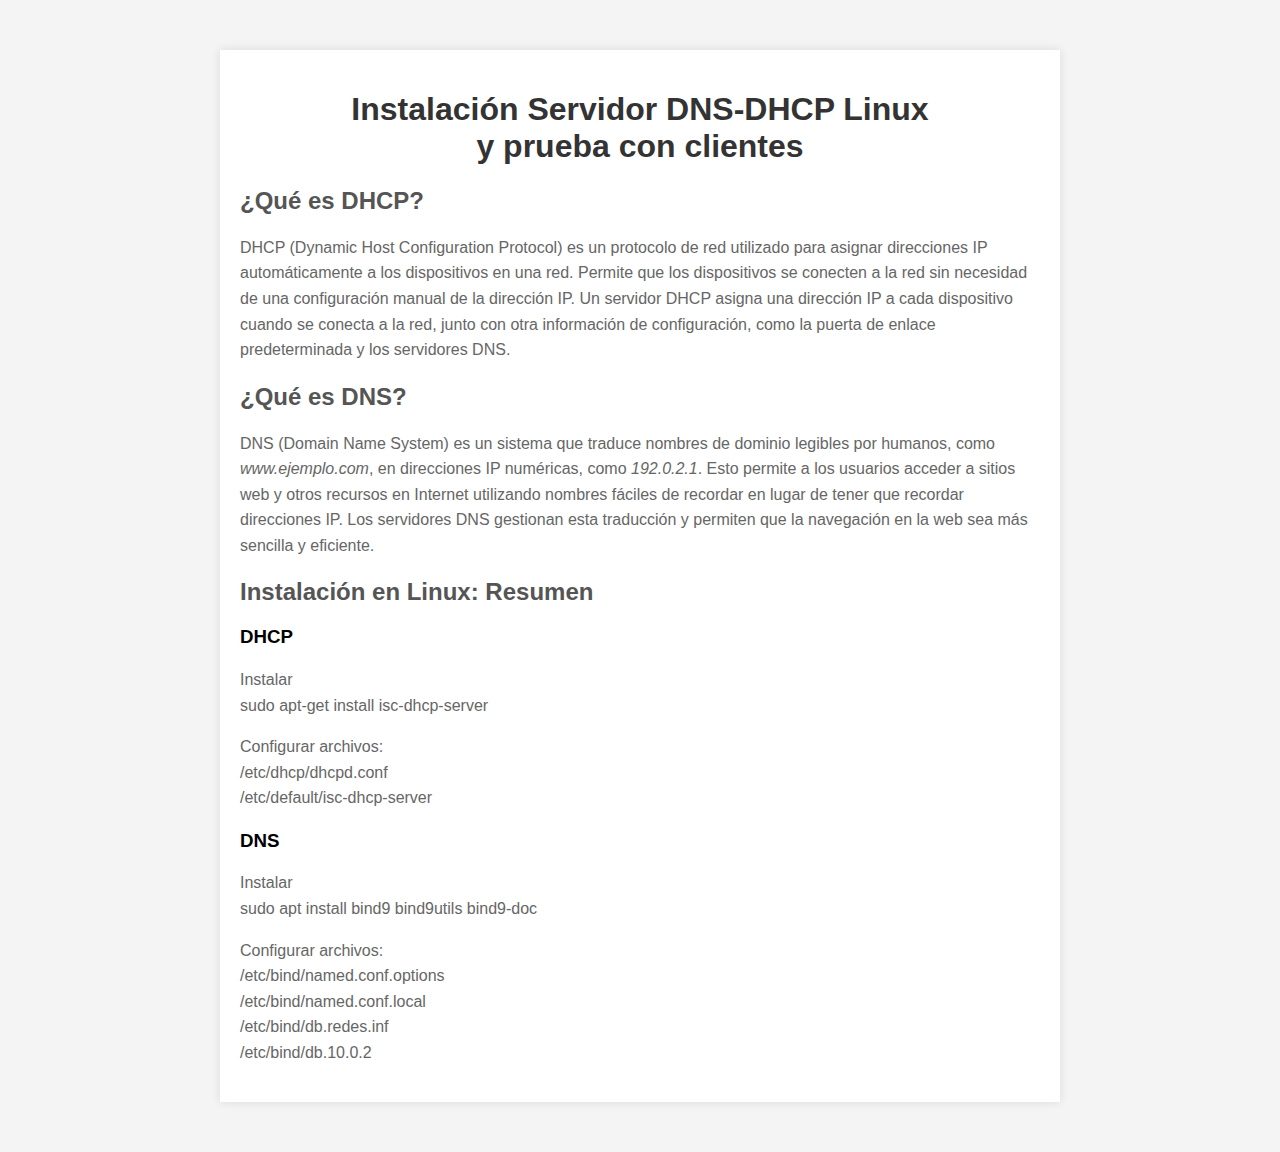
<file: helper_files/index2.html>
<!DOCTYPE html>
<html lang="es">
<head>
    <meta charset="UTF-8">
    <meta name="viewport" content="width=device-width, initial-scale=1.0">
    <title>Redes de Computadoras</title>
    <style>
        body {
            font-family: Arial, sans-serif;
            margin: 0;
            padding: 0;
            background-color: #f4f4f4;
        }
        .container {
            max-width: 800px;
            margin: 50px auto;
            padding: 20px;
            background-color: #fff;
            box-shadow: 0 0 10px rgba(0,0,0,0.1);
        }
        h1 {
            text-align: center;
            color: #333;
        }
        h2 {
            color: #555;
        }
        p {
            line-height: 1.6;
            color: #666;
        }
    </style>
</head>
<body>
    <div class="container">
        <h1>Instalación Servidor DNS-DHCP Linux <br> y prueba con clientes</h1>        
        
        <h2>¿Qué es DHCP?</h2>
        <p>DHCP (Dynamic Host Configuration Protocol) es un protocolo de red 
            utilizado para asignar direcciones IP automáticamente a los 
            dispositivos en una red. Permite que los dispositivos se conecten 
            a la red sin necesidad de una configuración manual de la dirección IP. 
            Un servidor DHCP asigna una dirección IP a cada dispositivo cuando se 
            conecta a la red, junto con otra información de configuración, 
            como la puerta de enlace predeterminada y los servidores DNS.</p>
        
        <h2>¿Qué es DNS?</h2>
        <p>DNS (Domain Name System) es un sistema que traduce nombres de dominio legibles por humanos, como <em>www.ejemplo.com</em>, en direcciones IP numéricas, como <em>192.0.2.1</em>. Esto permite a los usuarios acceder a sitios web y otros recursos en Internet utilizando nombres fáciles de recordar en lugar de tener que recordar direcciones IP. Los servidores DNS gestionan esta traducción y permiten que la navegación en la web sea más sencilla y eficiente.</p>
        
        <h2>Instalación en Linux: Resumen</h2>
        
        <h3>DHCP</h3>
        <p>Instalar <br> sudo apt-get install isc-dhcp-server</p>
        <p>Configurar archivos: <br> /etc/dhcp/dhcpd.conf <br> /etc/default/isc-dhcp-server </p>
        
        <h3>DNS</h3>
        <p>Instalar <br> sudo apt install bind9 bind9utils bind9-doc</p> 
        <p>Configurar archivos: <br> /etc/bind/named.conf.options <br> /etc/bind/named.conf.local 
            <br> /etc/bind/db.redes.inf <br> /etc/bind/db.10.0.2
        </p>
    </div>
</body>
</html>
</file>
<file: Practica1_IA/treant-js/Treant.css>
/* required LIB STYLES */
/* .Treant se automatski dodaje na svaki chart conatiner */
.Treant { position: relative; overflow: hidden; padding: 0 !important; }
.Treant > .node,
.Treant > .pseudo { position: absolute; display: block; visibility: hidden; }
.Treant.Treant-loaded .node,
.Treant.Treant-loaded .pseudo { visibility: visible; }
.Treant > .pseudo { width: 0; height: 0; border: none; padding: 0; }
.Treant .collapse-switch { width: 3px; height: 3px; display: block; border: 1px solid black; position: absolute; top: 1px; right: 1px; cursor: pointer; }
.Treant .collapsed .collapse-switch { background-color: #868DEE; }
.Treant > .node img {	border: none; float: left; }
</file>
<file: Practica1_IA/index.css>
body {
  display: flex;
  margin: 0;
  height: 100vh;
}

#tree-container {
  width: 100%;
  height: 100%;
  border-right: 1px solid #ccc;
}

#simulation {
  padding: 0.5rem;
  width: 300px;
  box-sizing: border-box;
  background-color: whitesmoke;
}

#controls {
  padding-bottom: 15px;
  display: flex;
  flex-wrap: wrap;
  gap: 4px;
}

#settings {
  border-top: 1px solid dimgrey;  
}

.matrix-node {
  border: 1px solid #ccc;
  border-radius: 5px;
  padding: 10px;
  background-color: #f9f9f9;
}

.matrix-table {
  border-collapse: collapse;
  margin: 0 auto;
  user-select: none;
}

.matrix-table td {
  width: 30px;
  height: 30px;
  text-align: center;
  border: 1px solid #ddd;
  font-family: monospace;
}

.node-title {
  font-weight: bold;
  text-align: center;
  margin-bottom: 5px;
}

.heuristic-value {
  font-style: italic;
  text-align: center;
  margin-top: 5px;
  color: #666;
}

button {
  padding: 0.4rem;
  background-color: rgb(89, 88, 94);
  box-shadow: 1px 1px 1px lightslategray;
  color: whitesmoke;
}

button:disabled {
  background-color: rgb(184, 184, 184);
  color: gray;
}

button:hover:enabled {
  background-color: rgb(125, 125, 125);;
}

.Treant > .node { padding: 2px; border: 1px solid #20213c; border-radius: 3px; }
.Treant .collapse-switch { width: 100%; height: 100%; border: none; }
.Treant .node.collapsed { background-color: #989aa0; }
.Treant .node.collapsed .collapse-switch { background: none; }
</file>
